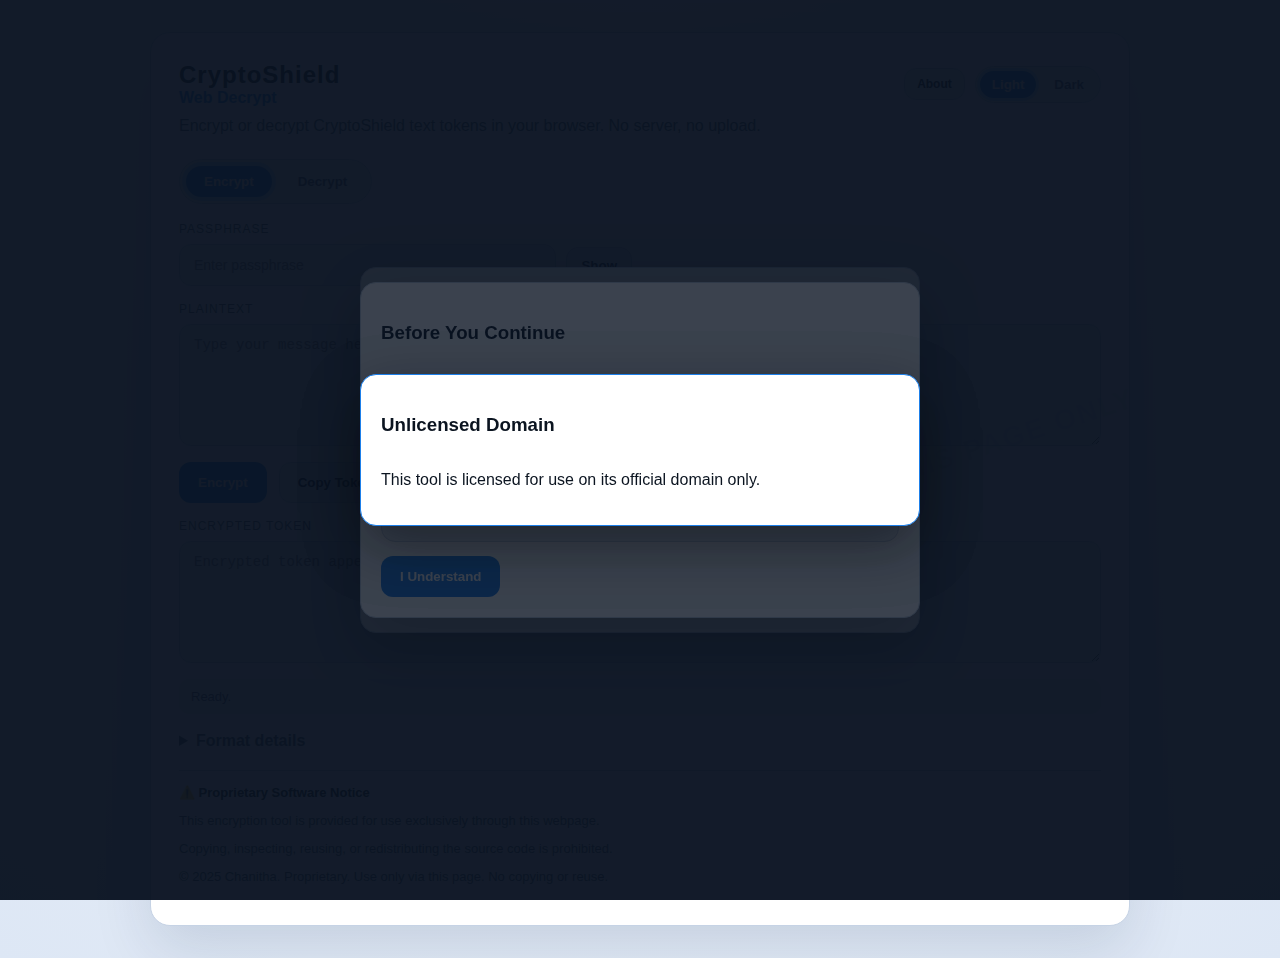
<file: index.html>
<!doctype html>
<html lang="en">
  <head>
    <meta charset="utf-8" />
    <meta name="viewport" content="width=device-width, initial-scale=1" />
    <title>CryptoShield Web Decrypt</title>
    <link rel="stylesheet" href="styles.css" />
  </head>
  <body>
    <main class="page">
      <section class="panel">
        <header class="hero">
          <div>
            <div class="brand">CryptoShield</div>
            <div class="tag">Web Decrypt</div>
          </div>
          <div class="header-actions">
            <button id="about-open" class="ghost small" type="button">About</button>
            <div class="theme-toggle" role="group" aria-label="Theme">
              <button class="theme-btn active" data-theme="light" type="button">Light</button>
              <button class="theme-btn" data-theme="dark" type="button">Dark</button>
            </div>
          </div>
        </header>

        <p class="lede">
          Encrypt or decrypt CryptoShield text tokens in your browser. No server, no upload.
        </p>

        <div class="watermark">Licensed for use on this page only</div>

        <div class="tab-bar">
          <button class="tab active" data-tab="encrypt">Encrypt</button>
          <button class="tab" data-tab="decrypt">Decrypt</button>
        </div>

        <div id="tab-decrypt" class="grid tab-panel" hidden>
          <div class="field">
            <label for="passphrase-decrypt">Passphrase</label>
            <div class="input-row">
              <input id="passphrase-decrypt" type="password" placeholder="Enter passphrase" />
              <button class="toggle-pass" type="button" data-target="passphrase-decrypt">Show</button>
            </div>
          </div>

          <div class="field full">
            <label for="token">Encrypted Token</label>
            <textarea id="token" rows="6" placeholder="Paste the CryptoShield token here"></textarea>
          </div>

          <div class="actions full">
            <button id="decrypt" class="primary">Decrypt</button>
            <button id="copy" class="ghost">Copy Output</button>
            <button id="clear" class="ghost">Clear</button>
          </div>

          <div class="field full">
            <label for="output">Plaintext</label>
            <textarea id="output" rows="6" placeholder="Decrypted text appears here" readonly></textarea>
          </div>

          <div id="status" class="status full">Ready.</div>
        </div>

        <div id="tab-encrypt" class="grid tab-panel active">
          <div class="field">
            <label for="passphrase-encrypt">Passphrase</label>
            <div class="input-row">
              <input id="passphrase-encrypt" type="password" placeholder="Enter passphrase" />
              <button class="toggle-pass" type="button" data-target="passphrase-encrypt">Show</button>
            </div>
          </div>

          <div class="field full">
            <label for="plaintext">Plaintext</label>
            <textarea id="plaintext" rows="6" placeholder="Type your message here"></textarea>
          </div>

          <div class="actions full">
            <button id="encrypt" class="primary">Encrypt</button>
            <button id="copy-encrypt" class="ghost">Copy Token</button>
            <button id="clear-encrypt" class="ghost">Clear</button>
          </div>

          <div class="field full">
            <label for="token-out">Encrypted Token</label>
            <textarea id="token-out" rows="6" placeholder="Encrypted token appears here" readonly></textarea>
          </div>

          <div id="status-encrypt" class="status full">Ready.</div>
        </div>

        <details class="help">
          <summary>Format details</summary>
          <p>
            This page supports CryptoShield text tokens. Format: base64url(
            "CSP1" + 16-byte salt + Fernet token). Key derivation: PBKDF2-HMAC-SHA256
            (200,000 iterations). Encryption: Fernet (AES-128-CBC + HMAC-SHA256).
          </p>
        </details>

        <footer class="legal">
          <div class="legal-title">⚠️ Proprietary Software Notice</div>
          <p>This encryption tool is provided for use exclusively through this webpage.</p>
          <p>Copying, inspecting, reusing, or redistributing the source code is prohibited.</p>
          <p>© 2025 Chanitha. Proprietary. Use only via this page. No copying or reuse.</p>
        </footer>
      </section>
    </main>

    <div id="modal-about" class="modal-backdrop" hidden>
      <div class="modal">
        <div class="modal-head">
          <h3>About</h3>
          <button id="about-close" class="ghost small" type="button">Close</button>
        </div>
        <p>CryptoShield Web is a client-side encrypt/decrypt tool.</p>
        <div class="notice">
          <strong>⚠️ Proprietary Software Notice</strong>
          <p>This encryption tool is provided for use exclusively through this webpage.</p>
          <p>Copying, inspecting, reusing, or redistributing the source code is prohibited.</p>
        </div>
        <p class="muted">Licensed for use on this page only.</p>
      </div>
    </div>

    <div id="modal-first" class="modal-backdrop" hidden>
      <div class="modal">
        <div class="modal-head">
          <h3>Before You Continue</h3>
        </div>
        <div class="notice">
          <strong>⚠️ Proprietary Software Notice</strong>
          <p>This encryption tool is provided for use exclusively through this webpage.</p>
          <p>Copying, inspecting, reusing, or redistributing the source code is prohibited.</p>
        </div>
        <button id="first-accept" class="primary" type="button">I Understand</button>
      </div>
    </div>

    <div id="devtools-warning" class="modal-backdrop" hidden>
      <div class="modal warning">
        <div class="modal-head">
          <h3>Developer Tools Detected</h3>
        </div>
        <p>Using developer tools is not permitted for this page.</p>
      </div>
    </div>

    <div id="origin-lock" class="modal-backdrop" hidden>
      <div class="modal warning">
        <div class="modal-head">
          <h3>Unlicensed Domain</h3>
        </div>
        <p>This tool is licensed for use on its official domain only.</p>
      </div>
    </div>

    <script src="app.js"></script>
  </body>
</html>
</file>
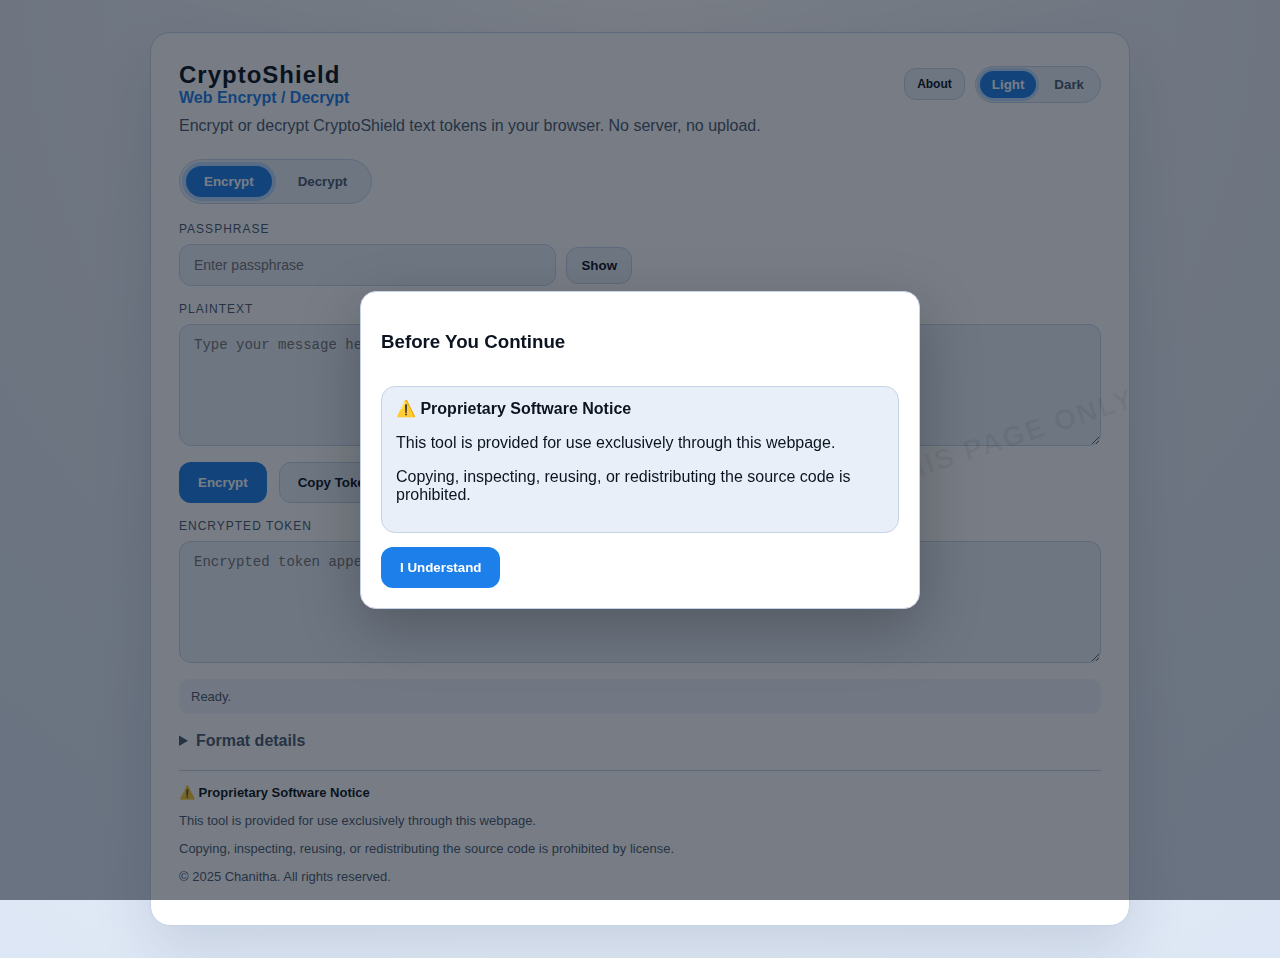
<file: docs/index.html>
<!doctype html>
<html lang="en">
  <head>
    <meta charset="utf-8" />
    <meta name="viewport" content="width=device-width, initial-scale=1" />
    <meta name="description" content="Client-side CryptoShield encrypt/decrypt for CSP1 tokens. No server, no upload." />

    <!-- Hardening only (does not hide source) -->
    <meta http-equiv="Content-Security-Policy"
          content="default-src 'self';
                   script-src 'self';
                   style-src 'self';
                   img-src 'self' data:;
                   base-uri 'none';
                   object-src 'none';
                   frame-ancestors 'none';
                   connect-src 'none'">

    <title>CryptoShield Web</title>
    <link rel="stylesheet" href="styles.css" />
  </head>

  <body>
    <main class="page">
      <section class="panel" aria-label="CryptoShield Web">
        <header class="hero">
          <div>
            <div class="brand">CryptoShield</div>
            <div class="tag">Web Encrypt / Decrypt</div>
          </div>

          <div class="header-actions">
            <button id="about-open" class="ghost small" type="button">About</button>

            <div class="theme-toggle" role="group" aria-label="Theme">
              <button class="theme-btn active" data-theme="light" type="button">Light</button>
              <button class="theme-btn" data-theme="dark" type="button">Dark</button>
            </div>
          </div>
        </header>

        <p class="lede">
          Encrypt or decrypt CryptoShield text tokens in your browser. No server, no upload.
        </p>

        <div class="watermark" aria-hidden="true">Licensed for use on this page only</div>

        <div class="tab-bar" role="tablist" aria-label="Mode">
          <button class="tab active" data-tab="encrypt" role="tab" aria-selected="true">Encrypt</button>
          <button class="tab" data-tab="decrypt" role="tab" aria-selected="false">Decrypt</button>
        </div>

        <!-- Decrypt -->
        <div id="tab-decrypt" class="grid tab-panel" hidden>
          <div class="field">
            <label for="passphrase-decrypt">Passphrase</label>
            <div class="input-row">
              <input id="passphrase-decrypt" type="password" placeholder="Enter passphrase" autocomplete="current-password" />
              <button class="toggle-pass" type="button" data-target="passphrase-decrypt">Show</button>
            </div>
          </div>

          <div class="field full">
            <label for="token">Encrypted Token</label>
            <textarea id="token" rows="6" placeholder="Paste the CryptoShield token here"></textarea>
          </div>

          <div class="actions full">
            <button id="decrypt" class="primary" type="button">Decrypt</button>
            <button id="copy" class="ghost" type="button">Copy Output</button>
            <button id="clear" class="ghost" type="button">Clear</button>
          </div>

          <div class="field full">
            <label for="output">Plaintext</label>
            <textarea id="output" rows="6" placeholder="Decrypted text appears here" readonly></textarea>
          </div>

          <div id="status" class="status full">Ready.</div>
        </div>

        <!-- Encrypt -->
        <div id="tab-encrypt" class="grid tab-panel active">
          <div class="field">
            <label for="passphrase-encrypt">Passphrase</label>
            <div class="input-row">
              <input id="passphrase-encrypt" type="password" placeholder="Enter passphrase" autocomplete="new-password" />
              <button class="toggle-pass" type="button" data-target="passphrase-encrypt">Show</button>
            </div>
          </div>

          <div class="field full">
            <label for="plaintext">Plaintext</label>
            <textarea id="plaintext" rows="6" placeholder="Type your message here"></textarea>
          </div>

          <div class="actions full">
            <button id="encrypt" class="primary" type="button">Encrypt</button>
            <button id="copy-encrypt" class="ghost" type="button">Copy Token</button>
            <button id="clear-encrypt" class="ghost" type="button">Clear</button>
          </div>

          <div class="field full">
            <label for="token-out">Encrypted Token</label>
            <textarea id="token-out" rows="6" placeholder="Encrypted token appears here" readonly></textarea>
          </div>

          <div id="status-encrypt" class="status full">Ready.</div>
        </div>

        <details class="help">
          <summary>Format details</summary>
          <p>
            Token format: <code>base64url("CSP1" + 16-byte salt + Fernet token)</code>.
            Key derivation: PBKDF2-HMAC-SHA256 (200,000 iterations). Encryption: Fernet (AES-128-CBC + HMAC-SHA256).
          </p>
        </details>

        <footer class="legal">
          <div class="legal-title">⚠️ Proprietary Software Notice</div>
          <p>This tool is provided for use exclusively through this webpage.</p>
          <p>Copying, inspecting, reusing, or redistributing the source code is prohibited by license.</p>
          <p>© 2025 Chanitha. All rights reserved.</p>
        </footer>
      </section>
    </main>

    <noscript>
      <div class="noscript">This app requires JavaScript to run.</div>
    </noscript>

    <!-- About modal -->
    <div id="modal-about" class="modal-backdrop" hidden>
      <div class="modal" role="dialog" aria-modal="true" aria-labelledby="about-title">
        <div class="modal-head">
          <h3 id="about-title">About</h3>
          <button id="about-close" class="ghost small" type="button">Close</button>
        </div>
        <p>CryptoShield Web is a client-side encrypt/decrypt tool.</p>
        <div class="notice">
          <strong>⚠️ Proprietary Software Notice</strong>
          <p>This tool is licensed for use exclusively through this webpage.</p>
          <p>Copying, inspecting, reusing, or redistributing the source code is prohibited.</p>
        </div>
        <p class="muted">Nothing is uploaded. All processing happens in your browser.</p>
      </div>
    </div>

    <!-- First-run notice -->
    <div id="modal-first" class="modal-backdrop" hidden>
      <div class="modal" role="dialog" aria-modal="true" aria-labelledby="first-title">
        <div class="modal-head">
          <h3 id="first-title">Before You Continue</h3>
        </div>
        <div class="notice">
          <strong>⚠️ Proprietary Software Notice</strong>
          <p>This tool is provided for use exclusively through this webpage.</p>
          <p>Copying, inspecting, reusing, or redistributing the source code is prohibited.</p>
        </div>
        <button id="first-accept" class="primary" type="button">I Understand</button>
      </div>
    </div>

    <!-- Devtools warning (deterrent only) -->
    <div id="devtools-warning" class="modal-backdrop" hidden>
      <div class="modal warning" role="dialog" aria-modal="true" aria-labelledby="devtools-title">
        <div class="modal-head">
          <h3 id="devtools-title">Developer Tools Detected</h3>
        </div>
        <p>Developer tools are not permitted for this page.</p>
      </div>
    </div>

    <!-- Domain lock -->
    <div id="origin-lock" class="modal-backdrop" hidden>
      <div class="modal warning" role="dialog" aria-modal="true" aria-labelledby="origin-title">
        <div class="modal-head">
          <h3 id="origin-title">Unlicensed Domain</h3>
        </div>
        <p>This tool is licensed for use on its official domain only.</p>
      </div>
    </div>

    <script src="app.js"></script>
  </body>
</html>
</file>
<file: styles.css>
:root {
  color-scheme: light;
  --bg: #f3f6fb;
  --bg-1: #ffffff;
  --bg-2: #e8eef7;
  --bg-3: #dde7f5;
  --panel: #ffffff;
  --panel-2: #e8eff8;
  --stroke: #c6d3e5;
  --text: #0b1420;
  --muted: #4a5b70;
  --accent: #1d7fe9;
  --accent-2: #5bbcff;
  --glow: #b9dcff;
  --status-bg: #f0f4fa;
}

body[data-theme="dark"] {
  color-scheme: dark;
  --bg: #0b1220;
  --bg-1: #0b1220;
  --bg-2: #0f1a2b;
  --bg-3: #0b1220;
  --panel: #0f1a2b;
  --panel-2: #0c1524;
  --stroke: #22344a;
  --text: #e6f0ff;
  --muted: #93a7bf;
  --accent: #22a3ff;
  --accent-2: #18d3ff;
  --glow: #1c5a96;
  --status-bg: #0c1524;
}

* {
  box-sizing: border-box;
}

body {
  margin: 0;
  background: radial-gradient(circle at top, var(--bg-1), var(--bg-2) 55%, var(--bg-3) 100%);
  font-family: "Avenir Next", "Avenir", "Futura", "Trebuchet MS", sans-serif;
  color: var(--text);
}

.page {
  min-height: 100vh;
  display: grid;
  place-items: center;
  padding: 32px;
}

.panel {
  width: min(980px, 100%);
  background: var(--panel);
  border: 1px solid var(--stroke);
  border-radius: 20px;
  padding: 28px;
  box-shadow: 0 24px 60px rgba(10, 32, 70, 0.12);
  position: relative;
  overflow: hidden;
}

.hero {
  display: flex;
  align-items: center;
  justify-content: space-between;
  gap: 12px;
}

.brand {
  font-size: 24px;
  letter-spacing: 1px;
  font-weight: 700;
}

.tag {
  color: var(--accent);
  font-weight: 600;
}

.header-actions {
  display: flex;
  align-items: center;
  gap: 10px;
}

.watermark {
  position: absolute;
  right: -20px;
  top: 50%;
  transform: rotate(-18deg);
  font-size: 28px;
  font-weight: 700;
  color: rgba(0, 0, 0, 0.06);
  pointer-events: none;
  white-space: nowrap;
  text-transform: uppercase;
  letter-spacing: 2px;
}

body[data-theme="dark"] .watermark {
  color: rgba(255, 255, 255, 0.07);
}

.theme-toggle {
  display: inline-flex;
  gap: 6px;
  padding: 4px;
  border-radius: 999px;
  background: var(--panel-2);
  border: 1px solid var(--stroke);
}

.theme-btn {
  border: none;
  background: transparent;
  color: var(--muted);
  border-radius: 999px;
  padding: 6px 12px;
  font-weight: 600;
}

.theme-btn.active {
  background: var(--accent);
  color: #fff;
  box-shadow: 0 0 0 3px var(--glow);
}

.lede {
  margin: 10px 0 24px;
  color: var(--muted);
}

.tab-bar {
  display: inline-flex;
  gap: 8px;
  padding: 6px;
  background: var(--panel-2);
  border: 1px solid var(--stroke);
  border-radius: 999px;
  margin-bottom: 18px;
}

.tab {
  background: transparent;
  border: none;
  border-radius: 999px;
  padding: 8px 18px;
  color: var(--muted);
  font-weight: 600;
}

.tab.active {
  background: var(--accent);
  color: #fff;
  box-shadow: 0 0 0 4px var(--glow);
}

.grid {
  display: grid;
  gap: 16px;
  grid-template-columns: repeat(2, minmax(0, 1fr));
}

.tab-panel {
  display: none !important;
}

.tab-panel.active {
  display: grid !important;
}

.field {
  display: grid;
  gap: 8px;
}

.field label {
  font-size: 12px;
  text-transform: uppercase;
  letter-spacing: 1px;
  color: var(--muted);
}

.field input,
.field textarea {
  background: var(--panel-2);
  border: 1px solid var(--stroke);
  border-radius: 12px;
  padding: 12px 14px;
  color: var(--text);
  font-size: 14px;
  outline: none;
  transition: border-color 0.2s ease, box-shadow 0.2s ease;
}

.input-row {
  display: flex;
  gap: 10px;
  align-items: center;
}

.input-row input {
  flex: 1;
}

.toggle-pass {
  background: var(--panel-2);
  border: 1px solid var(--stroke);
  border-radius: 12px;
  padding: 10px 14px;
  font-weight: 600;
  color: var(--text);
}

.field input:focus,
.field textarea:focus {
  border-color: var(--accent);
  box-shadow: 0 0 0 3px rgba(29, 127, 233, 0.15);
}

.actions {
  display: flex;
  gap: 12px;
  flex-wrap: wrap;
}

button {
  border: 1px solid transparent;
  border-radius: 12px;
  padding: 12px 18px;
  font-weight: 600;
  cursor: pointer;
  transition: transform 0.2s ease, box-shadow 0.2s ease, background 0.2s ease;
}

button.small {
  padding: 8px 12px;
  font-size: 12px;
}

button:disabled {
  cursor: not-allowed;
  opacity: 0.7;
}

button.primary {
  background: var(--accent);
  color: #fff;
}

button.primary:hover {
  box-shadow: 0 0 0 4px var(--glow);
  transform: translateY(-1px);
}

button.ghost {
  background: var(--panel-2);
  border-color: var(--stroke);
  color: var(--text);
}

button.ghost:hover {
  box-shadow: 0 0 0 4px var(--glow);
}

.status {
  padding: 10px 12px;
  border-radius: 10px;
  background: var(--status-bg);
  color: var(--muted);
  font-size: 13px;
}

.status.ok {
  color: #0f6d3a;
  background: #e3f6ec;
}

.status.err {
  color: #8b1c31;
  background: #fde9ee;
}

.help {
  margin-top: 18px;
  color: var(--muted);
}

.help summary {
  cursor: pointer;
  font-weight: 600;
}

.legal {
  margin-top: 20px;
  padding-top: 14px;
  border-top: 1px solid var(--stroke);
  color: var(--muted);
  font-size: 13px;
}

.legal-title {
  font-weight: 700;
  margin-bottom: 6px;
  color: var(--text);
}

.notice {
  border: 1px solid var(--stroke);
  border-radius: 14px;
  padding: 12px 14px;
  background: var(--panel-2);
  margin: 14px 0;
}

.notice strong {
  display: block;
  margin-bottom: 6px;
}

.muted {
  color: var(--muted);
}

.modal-backdrop {
  position: fixed;
  inset: 0;
  background: rgba(10, 18, 32, 0.55);
  display: grid;
  place-items: center;
  z-index: 50;
  padding: 24px;
}

.modal {
  width: min(560px, 100%);
  background: var(--panel);
  border: 1px solid var(--stroke);
  border-radius: 16px;
  padding: 20px;
  box-shadow: 0 20px 60px rgba(0, 0, 0, 0.25);
}

.modal.warning {
  border-color: var(--accent);
}

.modal-head {
  display: flex;
  align-items: center;
  justify-content: space-between;
  gap: 12px;
  margin-bottom: 10px;
}

.full {
  grid-column: 1 / -1;
}

@media (max-width: 720px) {
  .grid {
    grid-template-columns: 1fr;
  }

  .panel {
    padding: 20px;
  }
}
</file>
<file: docs/styles.css>
/* CryptoShield Web styles (static, GitHub Pages friendly) */

:root {
  color-scheme: light;
  --bg: #f3f6fb;
  --bg-1: #ffffff;
  --bg-2: #e8eef7;
  --bg-3: #dde7f5;
  --panel: #ffffff;
  --panel-2: #e8eff8;
  --stroke: #c6d3e5;
  --text: #0b1420;
  --muted: #4a5b70;
  --accent: #1d7fe9;
  --accent-2: #5bbcff;
  --glow: #b9dcff;
  --status-bg: #f0f4fa;
}

body[data-theme="dark"] {
  color-scheme: dark;
  --bg: #0b1220;
  --bg-1: #0b1220;
  --bg-2: #0f1a2b;
  --bg-3: #0b1220;
  --panel: #0f1a2b;
  --panel-2: #0c1524;
  --stroke: #22344a;
  --text: #e6f0ff;
  --muted: #93a7bf;
  --accent: #22a3ff;
  --accent-2: #18d3ff;
  --glow: #1c5a96;
  --status-bg: #0c1524;
}

* { box-sizing: border-box; }

body {
  margin: 0;
  background: radial-gradient(circle at top, var(--bg-1), var(--bg-2) 55%, var(--bg-3) 100%);
  font-family: "Avenir Next", "Avenir", "Futura", "Trebuchet MS", sans-serif;
  color: var(--text);
}

[hidden] { display: none !important; }

.page {
  min-height: 100vh;
  display: grid;
  place-items: center;
  padding: 32px;
}

.panel {
  width: min(980px, 100%);
  background: var(--panel);
  border: 1px solid var(--stroke);
  border-radius: 20px;
  padding: 28px;
  box-shadow: 0 24px 60px rgba(10, 32, 70, 0.12);
  position: relative;
  overflow: hidden;
}

.hero {
  display: flex;
  align-items: center;
  justify-content: space-between;
  gap: 12px;
}

.header-actions {
  display: flex;
  align-items: center;
  gap: 10px;
}

.brand {
  font-size: 24px;
  letter-spacing: 1px;
  font-weight: 700;
}

.tag {
  color: var(--accent);
  font-weight: 600;
}

.watermark {
  position: absolute;
  right: -20px;
  top: 50%;
  transform: rotate(-18deg);
  font-size: 28px;
  font-weight: 700;
  color: rgba(0, 0, 0, 0.06);
  pointer-events: none;
  white-space: nowrap;
  text-transform: uppercase;
  letter-spacing: 2px;
}

body[data-theme="dark"] .watermark {
  color: rgba(255, 255, 255, 0.07);
}

.theme-toggle {
  display: inline-flex;
  gap: 6px;
  padding: 4px;
  border-radius: 999px;
  background: var(--panel-2);
  border: 1px solid var(--stroke);
}

.theme-btn {
  border: none;
  background: transparent;
  color: var(--muted);
  border-radius: 999px;
  padding: 6px 12px;
  font-weight: 600;
}

.theme-btn.active {
  background: var(--accent);
  color: #fff;
  box-shadow: 0 0 0 3px var(--glow);
}

.lede {
  margin: 10px 0 24px;
  color: var(--muted);
}

.tab-bar {
  display: inline-flex;
  gap: 8px;
  padding: 6px;
  background: var(--panel-2);
  border: 1px solid var(--stroke);
  border-radius: 999px;
  margin-bottom: 18px;
}

.tab {
  background: transparent;
  border: none;
  border-radius: 999px;
  padding: 8px 18px;
  color: var(--muted);
  font-weight: 600;
}

.tab.active {
  background: var(--accent);
  color: #fff;
  box-shadow: 0 0 0 4px var(--glow);
}

.grid {
  display: grid;
  gap: 16px;
  grid-template-columns: repeat(2, minmax(0, 1fr));
}

.tab-panel { display: none !important; }
.tab-panel.active { display: grid !important; }

.field { display: grid; gap: 8px; }

.field label {
  font-size: 12px;
  text-transform: uppercase;
  letter-spacing: 1px;
  color: var(--muted);
}

.field input,
.field textarea {
  background: var(--panel-2);
  border: 1px solid var(--stroke);
  border-radius: 12px;
  padding: 12px 14px;
  color: var(--text);
  font-size: 14px;
  outline: none;
  transition: border-color 0.2s ease, box-shadow 0.2s ease;
}

.input-row { display: flex; gap: 10px; align-items: center; }
.input-row input { flex: 1; }

.toggle-pass {
  background: var(--panel-2);
  border: 1px solid var(--stroke);
  border-radius: 12px;
  padding: 10px 14px;
  font-weight: 600;
  color: var(--text);
}

.field input:focus,
.field textarea:focus {
  border-color: var(--accent);
  box-shadow: 0 0 0 3px rgba(29, 127, 233, 0.15);
}

.actions { display: flex; gap: 12px; flex-wrap: wrap; }

button {
  border: 1px solid transparent;
  border-radius: 12px;
  padding: 12px 18px;
  font-weight: 600;
  cursor: pointer;
  transition: transform 0.2s ease, box-shadow 0.2s ease, background 0.2s ease;
}

button.small { padding: 8px 12px; font-size: 12px; }

button:disabled { cursor: not-allowed; opacity: 0.7; }

button.primary { background: var(--accent); color: #fff; }
button.primary:hover { box-shadow: 0 0 0 4px var(--glow); transform: translateY(-1px); }

button.ghost {
  background: var(--panel-2);
  border-color: var(--stroke);
  color: var(--text);
}

button.ghost:hover { box-shadow: 0 0 0 4px var(--glow); }

.status {
  padding: 10px 12px;
  border-radius: 10px;
  background: var(--status-bg);
  color: var(--muted);
  font-size: 13px;
}

.status.ok { color: #0f6d3a; background: #e3f6ec; }
.status.err { color: #8b1c31; background: #fde9ee; }

.help { margin-top: 18px; color: var(--muted); }
.help summary { cursor: pointer; font-weight: 600; }

code {
  background: var(--panel-2);
  border: 1px solid var(--stroke);
  padding: 2px 6px;
  border-radius: 8px;
}

.legal {
  margin-top: 20px;
  padding-top: 14px;
  border-top: 1px solid var(--stroke);
  color: var(--muted);
  font-size: 13px;
}

.legal-title {
  font-weight: 700;
  margin-bottom: 6px;
  color: var(--text);
}

.notice {
  border: 1px solid var(--stroke);
  border-radius: 14px;
  padding: 12px 14px;
  background: var(--panel-2);
  margin: 14px 0;
}

.notice strong { display: block; margin-bottom: 6px; }

.muted { color: var(--muted); }

.modal-backdrop {
  position: fixed;
  inset: 0;
  background: rgba(10, 18, 32, 0.55);
  display: grid;
  place-items: center;
  z-index: 50;
  padding: 24px;
}

.modal {
  width: min(560px, 100%);
  background: var(--panel);
  border: 1px solid var(--stroke);
  border-radius: 16px;
  padding: 20px;
  box-shadow: 0 20px 60px rgba(0, 0, 0, 0.25);
}

.modal.warning { border-color: var(--accent); }

.modal-head {
  display: flex;
  align-items: center;
  justify-content: space-between;
  gap: 12px;
  margin-bottom: 10px;
}

.noscript {
  position: fixed;
  left: 16px;
  right: 16px;
  bottom: 16px;
  padding: 12px 14px;
  border-radius: 14px;
  background: #fff2cc;
  border: 1px solid #d2b35c;
  color: #4b3a00;
  font-weight: 600;
  z-index: 100;
}

.full { grid-column: 1 / -1; }

@media (max-width: 720px) {
  .grid { grid-template-columns: 1fr; }
  .panel { padding: 20px; }
  .watermark { font-size: 20px; }
}
</file>
